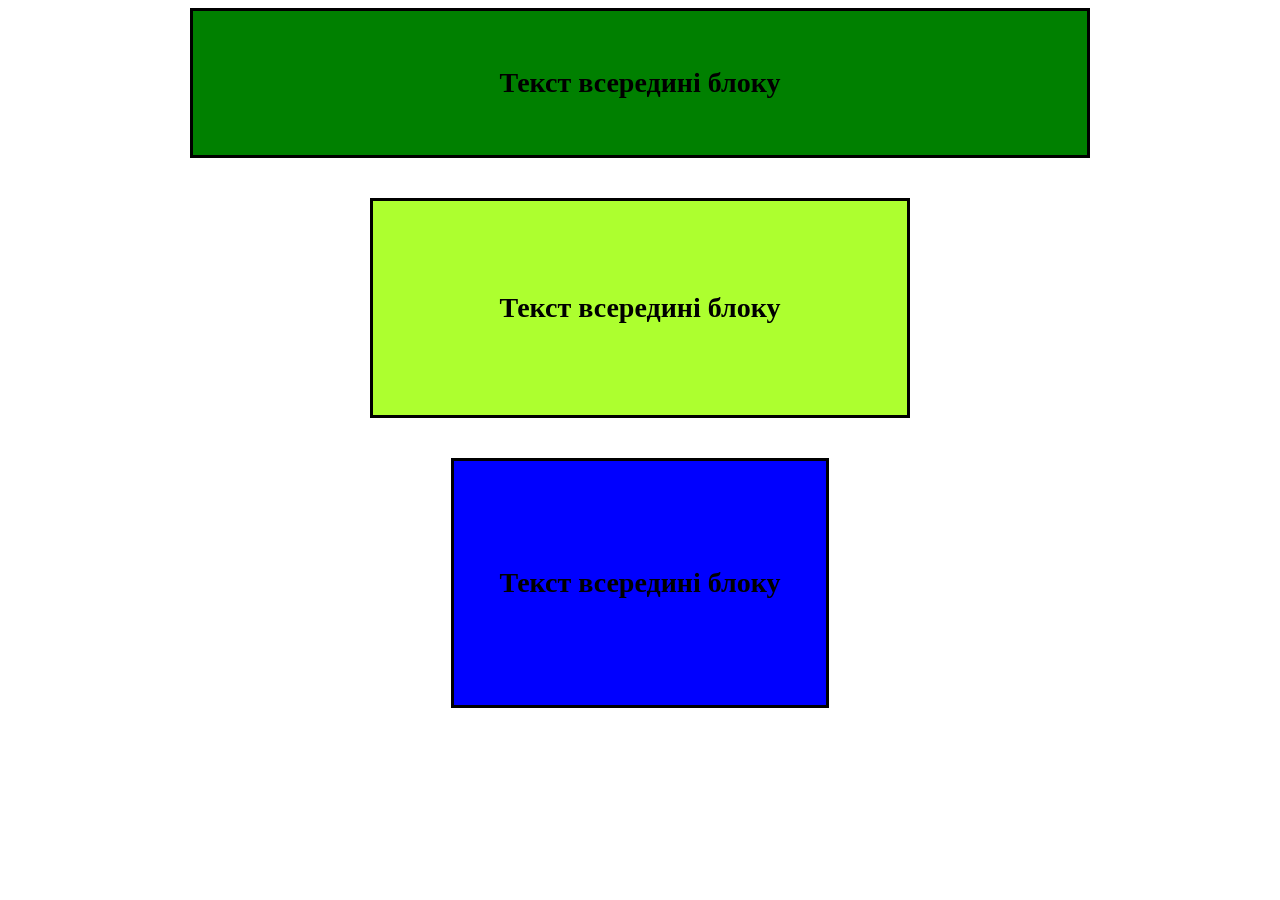
<file: task_1/index.html>
<!DOCTYPE html>
<html lang="uk">
<head>
    <meta charset="UTF-8">
    <link rel="stylesheet" href="style.css">
    <title>Task 1</title>
</head>
<body>

<div class="container">
    <div class="block-1">
        <span>Текст всередині блоку</span>
    </div>

    <div class="block-2">
        <span>Текст всередині блоку</span>
    </div>

    <div class="block-3">
        <span>Текст всередині блоку</span>
    </div>
</div>

</body>
</html>
</file>
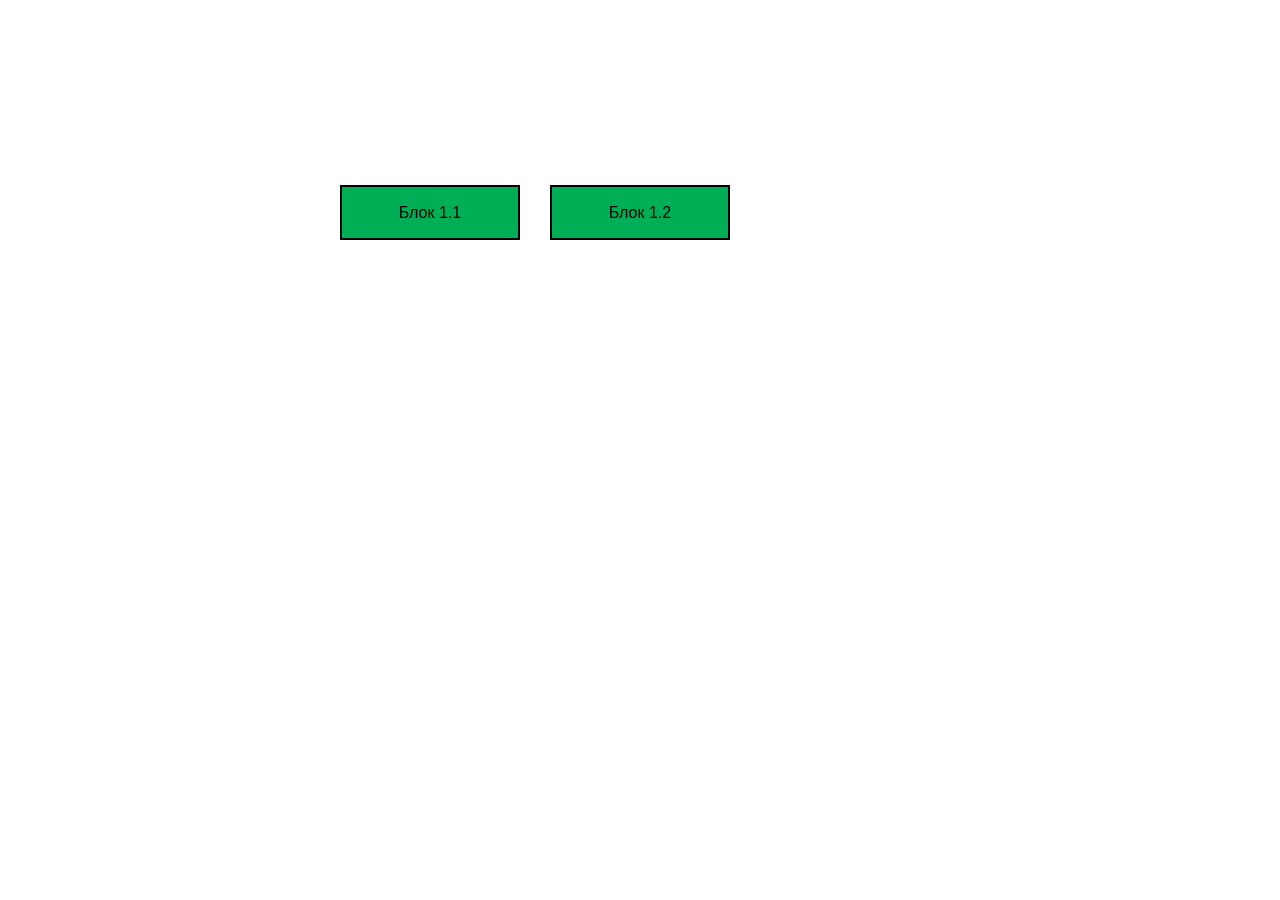
<file: task_2/index.html>
<!DOCTYPE html>
<html lang="uk">
<head>
    <meta charset="UTF-8">
  <link rel="stylesheet" href="style.css">
    <title>Task 2</title>
</head>
<body>
<div class="container">
  <div class="block-1-1">
    <span>Блок 1.1</span>
  </div>

  <div class="block-2-1">
    <span>Текст всередині Блоку 2.1</span>
  </div>

  <div class="block-1-2">
    <span>Блок 1.2</span>
  </div>

  <div class="block-2-2">
    <span>Текст всередині Блоку 2.2</span>
  </div>
</div>

</body>
</html>
</file>
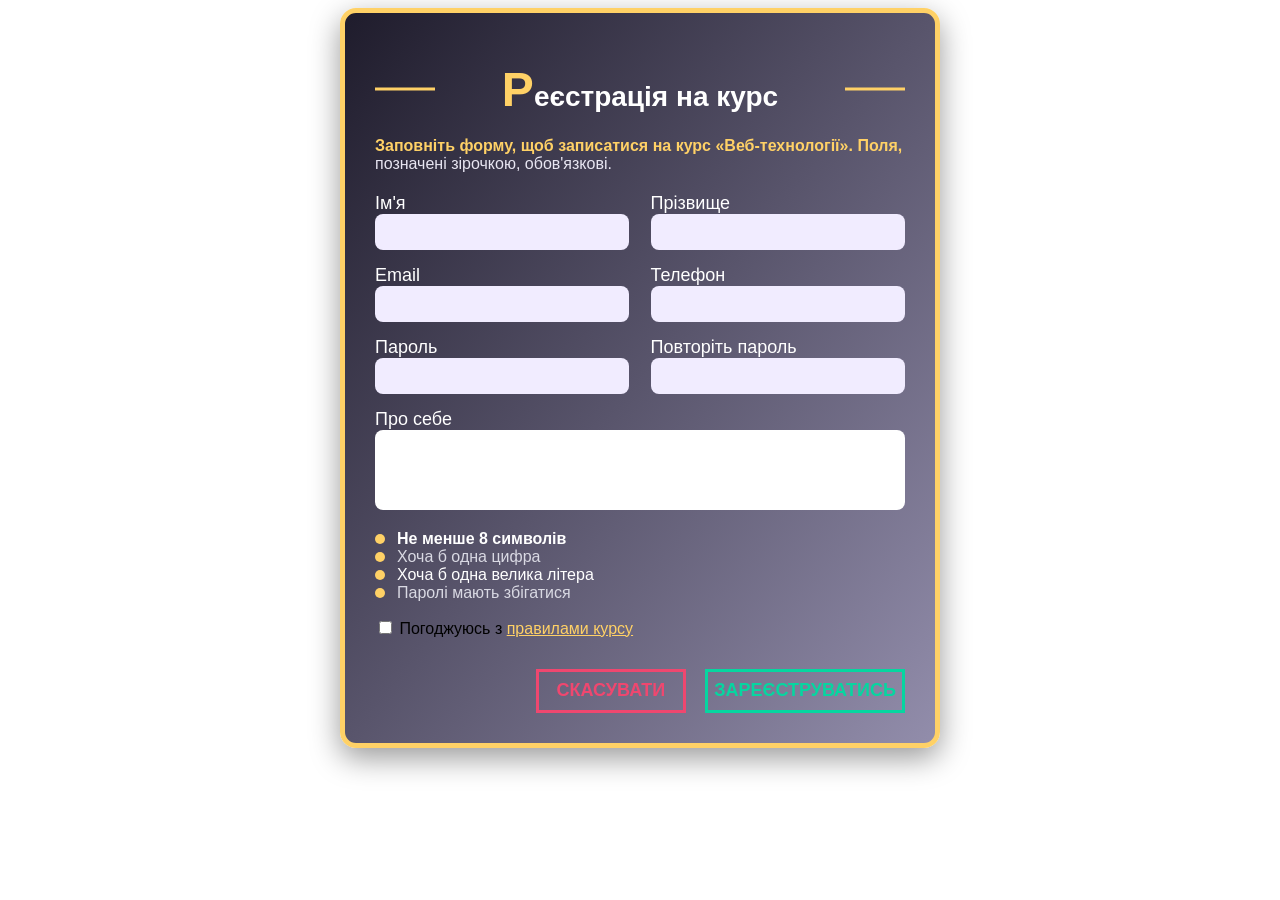
<file: task_3/index.html>
<!DOCTYPE html>
<html lang="en">
<head>
    <meta charset="UTF-8">
  <link rel="stylesheet" href="style.css">
    <title>Task 3</title>
</head>
<body>
<form class="form">
  <h1 class="form-title">Реєстрація на курс</h1>
  <p class="form-intro">
    Заповніть форму, щоб записатися на курс «Веб-технології».
    Поля, позначені зірочкою, обов'язкові.
  </p>

    <div class="form-fields">
      <div class="form-group">
        <label class="form-label form-label--required" for="firstname">Ім'я</label>
        <input class="form-input" type="text" id="firstname">
      </div>

      <div class="form-group">
        <label class="form-label form-label--required" for="lastname">Прізвище</label>
        <input class="form-input" type="text" id="lastname">
      </div>

      <div class="form-group">
        <label class="form-label form-label--required" for="email">Email</label>
        <input class="form-input" type="email" id="email">
      </div>

      <div class="form-group">
        <label class="form-label" for="phone">Телефон</label>
        <input class="form-input" type="tel" id="phone">
      </div>

      <div class="form-group">
        <label class="form-label form-label--required" for="password">Пароль</label>
        <input class="form-input form-input--password" type="password" id="password">
      </div>

      <div class="form-group">
        <label class="form-label form-label--required" for="confirm-password">Повторіть пароль</label>
        <input class="form-input form-input--password" type="password" id="confirm-password">
      </div>
    </div>

  <div class="form-group form-group--full">
    <label class="form-label" for="about">Про себе</label>
    <textarea class="form-textarea" id="about"></textarea>
  </div>

  <ul class="form-hints">
    <li>Не менше 8 символів</li>
    <li>Хоча б одна цифра</li>
    <li>Хоча б одна велика літера</li>
    <li>Паролі мають збігатися</li>
  </ul>

  <p class="form-rules">
    <input type="checkbox" id="agree">
    <label for="agree">Погоджуюсь з <a class="rules-link" href="#">правилами курсу</a></label>
  </p>

  <div class="form-buttons">
    <button class="btn btn-reset" type="reset">Скасувати</button>
    <button class="btn btn-submit" type="submit">Зареєструватись</button>
  </div>
</form>

</body>
</html>
</file>
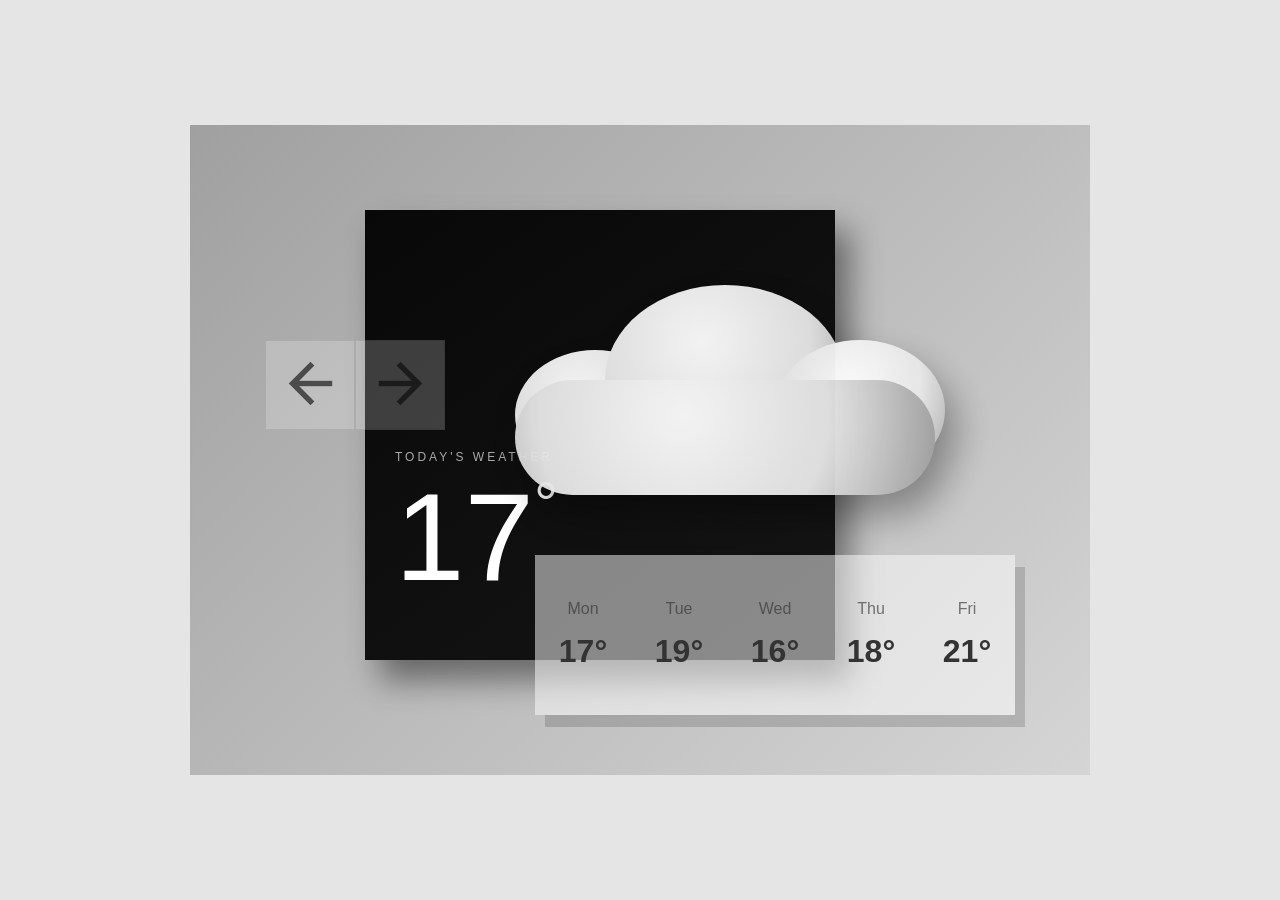
<file: task_5/index.html>
<!DOCTYPE html>
<html lang="uk">
<head>
  <meta charset="UTF-8">
  <title>Weather Widget</title>
  <link rel="stylesheet" href="style.css">
  <link href="https://fonts.googleapis.com/icon?family=Material+Icons" rel="stylesheet">
</head>
<body>

<main class="weather-container">
  <div class="weather-widget">

    <div class="forecast">
      <div class="forecast-day">
        <span>Mon</span>
        <strong>17°</strong>
      </div>
      <div class="forecast-day">
        <span>Tue</span>
        <strong>19°</strong>
      </div>
      <div class="forecast-day">
        <span>Wed</span>
        <strong>16°</strong>
      </div>
      <div class="forecast-day">
        <span>Thu</span>
        <strong>18°</strong>
      </div>
      <div class="forecast-day">
        <span>Fri</span>
        <strong>21°</strong>
      </div>
    </div>

    <div class="weather-card">
      <div class="weather-info">
        <span class="weather-label">TODAY'S WEATHER</span>
        <span class="temperature">17<span>°</span></span>
        <span class="weather-description">Cloudy</span>
      </div>
    </div>

    <div class="cloud">
      <div class="cloud-part cloud-left"></div>
      <div class="cloud-part cloud-center"></div>
      <div class="cloud-part cloud-right"></div>
      <div class="cloud-base"></div>
    </div>

    <div class="weather-controls">
      <button type="button" class="arrow" aria-label="Попередній день">
        <span class="material-icons">arrow_back</span>
      </button>
      <button type="button" class="arrow" aria-label="Наступний день">
        <span class="material-icons">arrow_forward</span>
      </button>
    </div>

  </div>
</main>

</body>
</html>
</file>
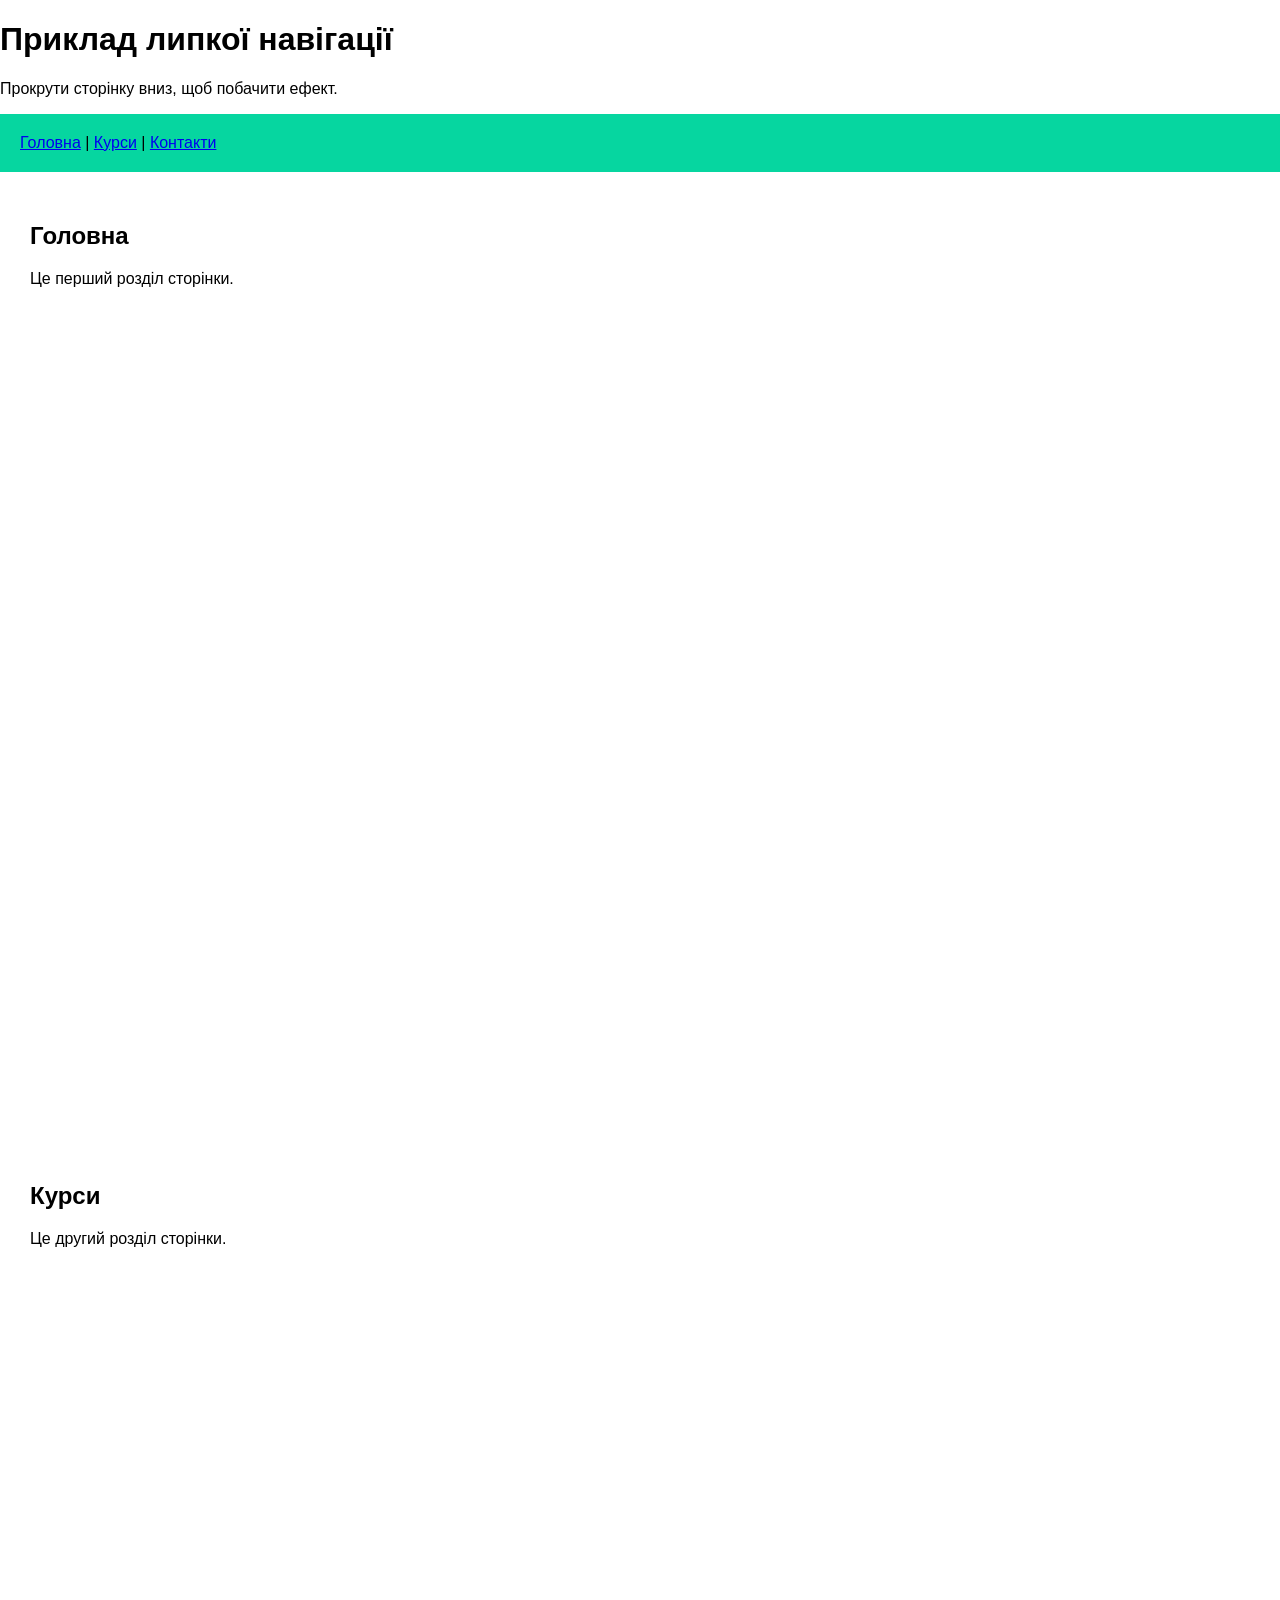
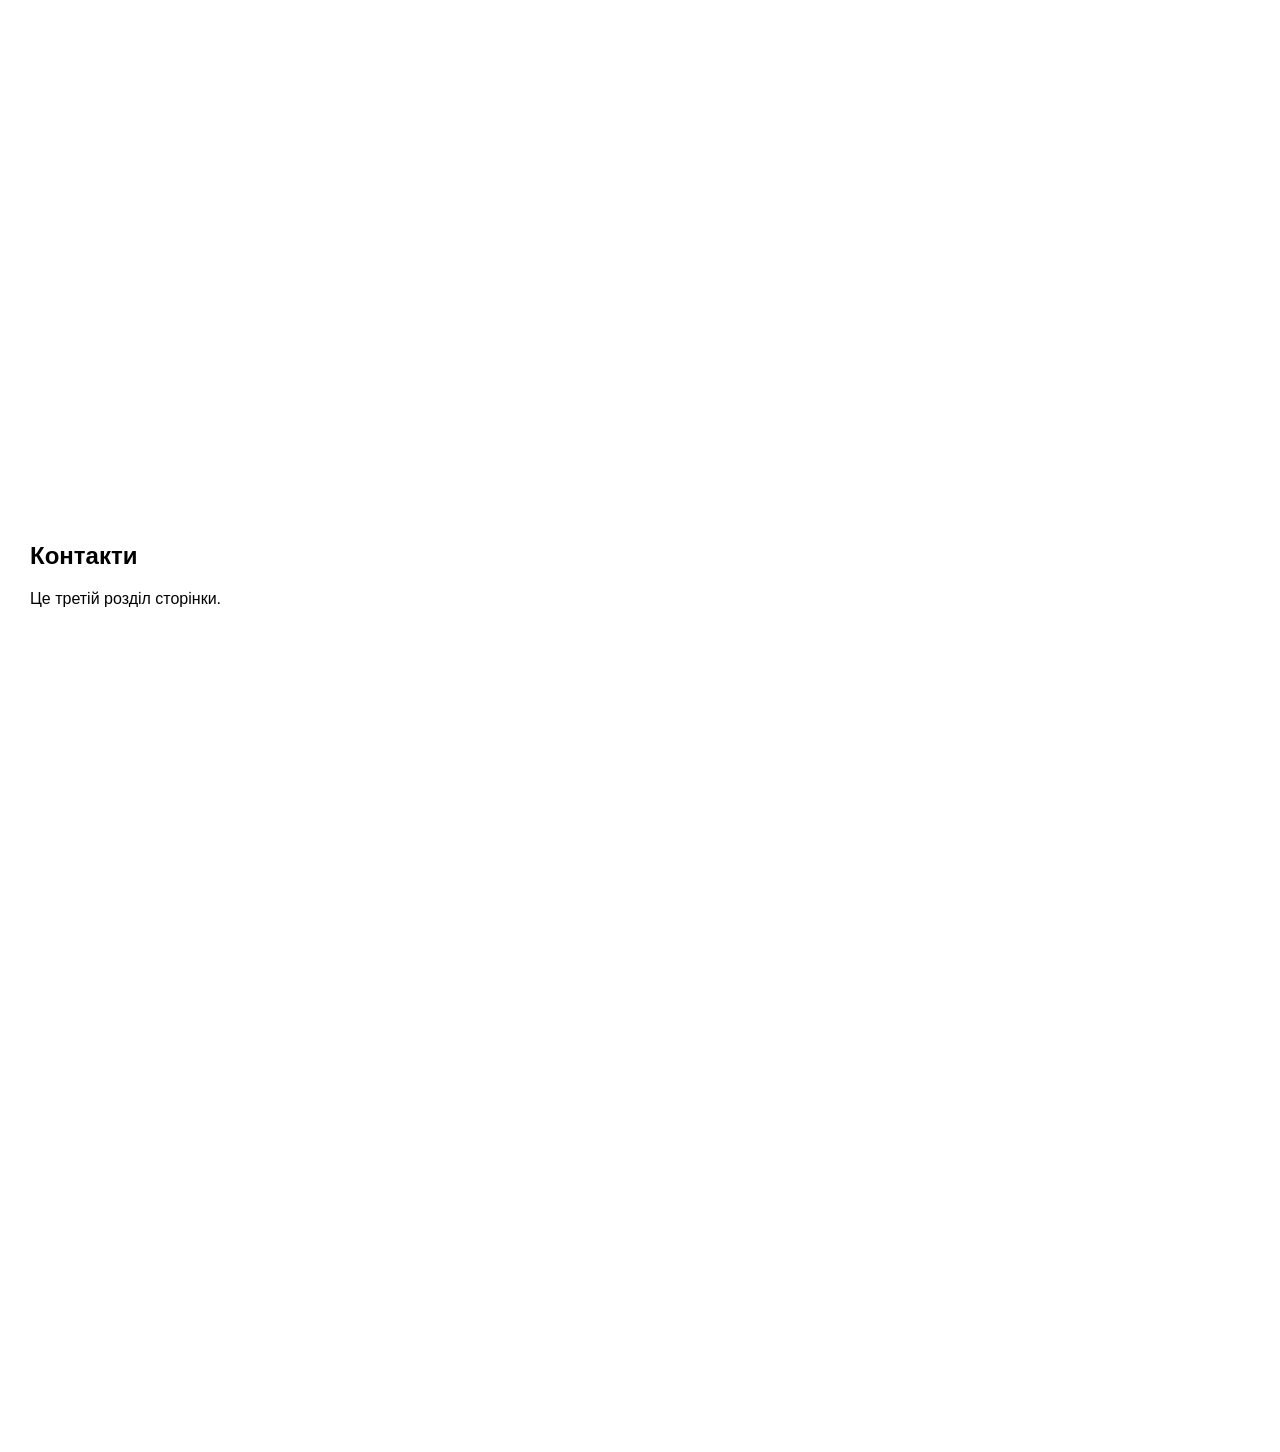
<file: task_4/sticky.html>
<!DOCTYPE html>
<html lang="uk">
<head>
  <meta charset="UTF-8">
  <meta name="viewport" content="width=device-width, initial-scale=1.0">
  <title>Sticky Navigation</title>
  <link rel="stylesheet" href="style.css">
</head>
<body class="sticky-demo">

<h1>Приклад липкої навігації</h1>
<p>Прокрути сторінку вниз, щоб побачити ефект.</p>

<nav>
  <a href="#home">Головна</a> |
  <a href="#courses">Курси</a> |
  <a href="#contacts">Контакти</a>
</nav>

<section id="home">
  <h2>Головна</h2>
  <p>Це перший розділ сторінки.</p>
</section>

<section id="courses">
  <h2>Курси</h2>
  <p>Це другий розділ сторінки.</p>
</section>

<section id="contacts">
  <h2>Контакти</h2>
  <p>Це третій розділ сторінки.</p>
</section>

</body>
</html>
</file>
<file: task_1/style.css>
.container {
    max-width: 900px;
    margin: 0 auto;
    position: relative;
}

.block-1 {
    font-size: 28px;
    background-color: green;
    width: 100%;
    height: 150px;
    border: 3px solid black;
    text-align: center;
    font-weight: bold;
    box-sizing: border-box;
    display: flex;
    justify-content: center;
    align-items: center;
}

.block-2 {
    font-size: 28px;
    background-color: greenyellow;
    width: 60%;
    height: 220px;
    border: 3px solid black;
    box-sizing: border-box;
    margin: 30px auto;
    text-align: center;
    justify-content: center;
    align-items: center;
    display: flex;
    font-weight: bold;
    position: relative;
    top: 10px;
}

.block-3 {
    font-size: 28px;
    background-color: blue;
    width: 42%;
    height: 250px;
    border: 3px solid black;
    box-sizing: border-box;
    margin: 30px auto;
    text-align: center;
    justify-content: center;
    align-items: center;
    display: flex;
    font-weight: bold;
    position: relative;
    top: 20px;
}
</file>
<file: task_2/style.css>
* {
    box-sizing: border-box;
}

.container {
    position: relative;
    width: 600px;
    height: 220px;
    margin: 20px auto;
    font-family: Arial, sans-serif;
}

.block-1-1,
.block-1-2 {
    position: absolute;
    bottom: 0;
    width: 180px;
    height: 55px;
    background-color: #00ae55;
    border: 2px solid black;
    display: flex;
    align-items: center;
    justify-content: center;
    z-index: 2;
    cursor: pointer;
}

.block-1-1 {
    left: 0;
}

.block-1-2 {
    left: 210px;
}

.block-2-1,
.block-2-2 {
    position: absolute;
    top: 0;
    background-color: #538ed0;
    border: 2px solid black;
    color: white;
    font-size: 20px;
    font-weight: bold;
    text-align: center;
    padding: 12px;
    visibility: hidden;
}

.block-2-1 {
    right: 0;
    width: 390px;
    height: 220px;
    z-index: 1;
}

.block-2-2 {
    left: 0;
    width: 180px;
    height: 130px;
}

.block-1-1:hover + .block-2-1 {
    visibility: visible;
}

.block-1-2:hover + .block-2-2 {
    visibility: visible;
}
</file>
<file: task_3/style.css>
.form {
    font-family: Arial, "Helvetica Neue", Helvetica, sans-serif;
    width: 600px;
    margin: 0 auto;
    box-sizing: border-box;
    padding: 30px;
    border: 5px solid #ffd166;
    border-radius: 16px;
    background: linear-gradient(to bottom right, #1f1c2c, #928dab);
    box-shadow: 0 10px 30px rgba(0, 0, 0, 0.4);
}

.form-title {
    position: relative;
    color: white;
    text-align: center;
    font-size: 28px;
    font-weight: 700;
    margin-bottom: 20px;
}

.form-intro {
    font-size: 16px;
    color: #e8e6f2;
    margin-bottom: 20px;
}

.form-label {
    color: white;
    font-size: 18px;
    display: block;
}

.form-input {
    width: 100%;
    height: 36px;
    padding: 0 10px;
    box-sizing: border-box;
    font-weight: 700;
    border-radius: 8px;
    background-color: #f1ecff;
    border: none;
    border-bottom: 4px solid transparent;
    color: #222;
    font-size: 16px;
}

.form-textarea {
    width: 100%;
    height: 80px;
    resize: none;
    padding: 5px;
    border: none;
    border-radius: 8px;
    color: #222;
    font-size: 16px;
    box-sizing: border-box;
}

.form-fields::after {
    display: block;
    content: '';
    clear: both;
}

.form-fields .form-group {
    float: left;
    width: 48%;
    margin-bottom: 15px;
}

.btn {
    font-size: 18px;
    width: auto;
    min-width: 150px;
    margin-top: 15px;
    height: 44px;
    font-weight: bold;
    cursor: pointer;
    background: transparent;
    text-transform: uppercase;
}

.form-buttons {
    text-align: right;
}

.btn-reset {
    border: 3px solid #ef476f;
    color: #ef476f;
}

.btn-submit {
    border: 3px solid #06d6a0;
    color: #06d6a0;
}

.form-input:hover {
    border-bottom: 4px solid #ffd166;
}

.form-input:focus {
    border-bottom: 4px solid #06d6a0;
    background-color: white;
}

.form-input--password:hover {
    border-bottom: 4px solid #ff9f1c;
}

.form-input--password:focus {
    border-bottom: 4px solid #00b4d8;
    background-color: white;
}

.form-textarea:hover {
    box-shadow: 0 0 10px 5px rgba(255, 209, 102, 0.6);
}

.form-textarea:focus {
    box-shadow: 0 0 10px 5px rgba(6, 214, 160, 0.6);
}

.btn-submit:hover {
    border: 3px solid #06d6a0;
    color: white;
    background-color: #06d6a0;
    border-radius: 15px;
}

.btn-submit:focus {
    outline: 3px dashed #ffd166;
}

.btn-submit:active {
    border: 3px solid #ffd166;
    background-color: #04785a;
    border-radius: 25px;
    position: relative;
    top: 2px
}

.btn-reset:hover {
    border: 3px solid #ef476f;
    color: white;
    background-color: #ef476f;
    border-radius: 15px;
}

.btn-reset:focus {
    outline: 3px dashed #ffd166;
}

.btn-reset:active {
    border: 3px solid #ffd166;
    background-color: #a8203d;
    border-radius: 25px;
    position: relative;
    top: 2px;
}

.rules-link {
    color: #ffd166;
}

.rules-link:visited {
    color: #c9b6ff;
}

.rules-link:hover {
    color: white;
    text-decoration: underline;
}

.rules-link:active {
    color: #ef476f;
}

.form-fields .form-group:nth-child(odd) {
    margin-right: 4%;
}

.form-fields .form-group:nth-child(even) {
    margin-right: 0;
}

.form-hints li:first-child {
    font-weight: 700;
}

.form-hints li:last-child {
    margin-bottom: 0;
}

.form-hints li:nth-child(odd) {
    color:white;
}

.form-hints li:nth-child(even) {
    color: #d9d9e3;
}

.form-buttons .btn:last-child {
    margin-left: 15px;
}

.form-intro::first-line {
    font-weight: bold;
    color: #ffd166;
}

.form-title::first-letter {
    font-size: 48px;
    color: #ffd166;
}


.form-title::before,
.form-title::after {
    content: '';
    position: absolute;
    width: 60px;
    height: 3px;
    background-color: #ffd166;
    top: 50%;
    transform: translateY(-50%);
}

.form-title::before {
    left: 0;
}

.form-title::after {
    right: 0;
}

.form-label-required:after {
    content: ' *';
    color: #ff6b6b;
}

.form-hints {
    list-style: none;
    padding-left: 0;
}

.form-hints li::before {
    content: '';
    display: inline-block;
    width: 10px;
    height: 10px;
    border-radius: 50%;
    background-color: #ffd166;
    margin-right: 12px;
}


.btn-submit:active::after {
    content: ' ✔';
}

.btn-reset:active::after {
    content: ' ✖';
}


.form-title:hover::before,
.form-title:hover::after {
    width: 90px;
    background-color: #06d6a0;
}


.form-hints li:hover::before {
    background-color: #06d6a0;
}
</file>
<file: task_5/style.css>
* {
    box-sizing: border-box;
}

body {
    margin: 0;
    min-height: 100vh;
    display: flex;
    justify-content: center;
    align-items: center;
    background: #e5e5e5;
    font-family: Arial, sans-serif;
}

.weather-container {
    position: relative;
    width: 900px;
    height: 650px;
    background: linear-gradient(135deg, #a0a0a0, #d5d5d5);
    display: flex;
    justify-content: center;
    align-items: center;
}

.weather-widget {
    position: relative;
    width: 750px;
    height: 550px;
}

.weather-card {
    position: absolute;
    top: 35px;
    left: 100px;
    width: 470px;
    height: 450px;
    background: linear-gradient(145deg, #080808, #151515);
    box-shadow: 15px 20px 30px rgba(0, 0, 0, 0.45);
    z-index: 2;
}

.weather-info {
    position: absolute;
    bottom: 30px;
    left: 30px;
    display: flex;
    flex-direction: column;
    color: white;
    z-index: 5;
}

.weather-label {
    font-size: 12px;
    letter-spacing: 3px;
    color: #aaa;
    margin-bottom: 10px;
}

.temperature {
    font-size: 125px;
    font-weight: 300;
    line-height: 1;
}

.temperature span {
    font-size: 60px;
    vertical-align: top;
}

.weather-description {
    font-size: 18px;
    color: #bbb;
    margin-top: 10px;
}

.cloud {
    position: absolute;
    top: 110px;
    left: 230px;
    width: 460px;
    height: 210px;
    z-index: 4;
    opacity: 0.95;
    filter: drop-shadow(12px 20px 18px rgba(0, 0, 0, 0.35));
}

.cloud-part,
.cloud-base {
    position: absolute;
    background: radial-gradient(circle at 40% 30%, #fff, #e8e8e8 55%, #999);
}

.cloud-left {
    width: 160px;
    height: 130px;
    border-radius: 50%;
    top: 65px;
    left: 20px;
}

.cloud-center {
    width: 240px;
    height: 190px;
    border-radius: 50%;
    top: 0;
    left: 110px;
}

.cloud-right {
    width: 170px;
    height: 140px;
    border-radius: 50%;
    top: 55px;
    left: 280px;
}

.cloud-base {
    width: 420px;
    height: 115px;
    border-radius: 60px;
    top: 95px;
    left: 20px;
}

.weather-controls {
    position: absolute;
    top: 165px;
    left: 0;
    display: flex;
    z-index: 6;
}

.arrow {
    width: 90px;
    height: 90px;
    border: 1px solid rgba(0, 0, 0, 0.12);
    background: rgba(255, 255, 255, 0.3);
    color: #222;
    cursor: pointer;
    opacity: 0.7;
    transition: 0.3s;
}

.arrow .material-icons {
    font-size: 65px;
}

.arrow:hover {
    background: rgba(255, 255, 255, 0.65);
    opacity: 1;
    box-shadow: 0 5px 20px rgba(0, 0, 0, 0.2);
}

.arrow:active {
    transform: scale(0.95);
}

.forecast {
    position: absolute;
    bottom: 10px;
    right: 0;
    width: 480px;
    height: 160px;
    display: flex;
    justify-content: space-around;
    align-items: center;
    background: rgba(255, 255, 255, 0.5);
    box-shadow: 10px 12px 0 rgba(0, 0, 0, 0.15);
    z-index: 3;
}

.forecast-day {
    display: flex;
    flex-direction: column;
    align-items: center;
    gap: 15px;
    color: #333;
    transition: 0.3s;
}

.forecast-day span {
    font-size: 16px;
    opacity: 0.65;
}

.forecast-day strong {
    font-size: 32px;
}

.forecast-day:hover {
    transform: translateY(-8px);
}

.forecast-day:hover span {
    opacity: 1;
}

.weather-description {
    visibility: hidden;
}

.weather-card:hover .weather-description {
    visibility: visible;
}
</file>
<file: task_4/style.css>
.horizontal-nav {
    background-color: #242938;
    width: 100%;
    height: 65px;
    position: fixed;
    top: 0;
    left: 0;
    z-index: 1000;
}

.nav-list {
    list-style: none;
    margin: 0;
    padding: 0;
    height: 100%;
}

.nav-list::after {
    content: '';
    display: block;
    clear: both;
}

.nav-list > li {
    float: left;
    position: relative;
    height: 100%;
}

.nav-list > li:last-child {
    float: right;
}

.nav-list > li > a {
    color: white;
    text-decoration: none;
    display: flex;
    align-items: center;
    height: 100%;
    padding: 0 25px;
    font-size: 18px;
    transition: 0.3s;
}

.nav-list > li > a .material-icons {
    margin-right: 8px;
    font-size: 24px;
}

.nav-list > li > a:hover {
    background-color: #06d6a0;
    color: #242938;
}

.nav-list > li > a.active {
    background-color: #06d6a0;
    color: #242938;
}

.submenu {
    display: none;
    position: absolute;
    top: 100%;
    left: 0;
    background-color: #242938;
    width: 100%;
    box-sizing: border-box;
    list-style: none;
    padding: 0;
    margin: 0;
}

.nav-list > li:hover > .submenu,
.nav-list > li:focus-within > .submenu {
    display: block;
}

.submenu a {
    display: block;
    color: white;
    text-decoration: none;
    padding: 12px 15px;
    font-size: 16px;
    transition: 0.3s;
}

.submenu a:hover {
    background-color: #06d6a0;
    color: #242938;
}

.sticky-demo {
    font-family: Arial, sans-serif;
    margin: 0;
}

.sticky-demo nav {
    position: sticky;
    top: 0;
    background-color: #06d6a0;
    padding: 20px;
    z-index: 1000;
}

.sticky-demo section {
    min-height: 100vh;
    padding: 30px;
}


.vertical-nav {
    position: fixed;
    top: 0;
    left: 0;
    width: 250px;
    height: 100%;
    background-color: #006bb6;
    font-family: Arial, sans-serif;
    z-index: 1000;
}

.vertical-list,
.vertical-submenu {
    list-style: none;
    margin: 0;
    padding: 0;
}

.vertical-list li,
.vertical-submenu li {
    position: relative;
}

.vertical-list a {
    display: flex;
    align-items: center;
    gap: 15px;
    padding: 22px 20px;
    color: white;
    text-decoration: none;
    font-size: 18px;
    background-color: #006bb6;
    border-bottom: 2px solid #65a9d6;
}

.vertical-list .material-icons {
    font-size: 24px;
}

.vertical-list a:hover {
    background-color: #00538d;
}

.vertical-submenu {
    display: none;
    position: absolute;
    top: 0;
    left: 100%;
    width: 200px;
    background-color: #006bb6;
}

.vertical-list li:hover > .vertical-submenu,
.vertical-list li:focus-within > .vertical-submenu {
    display: block;
}
</file>
